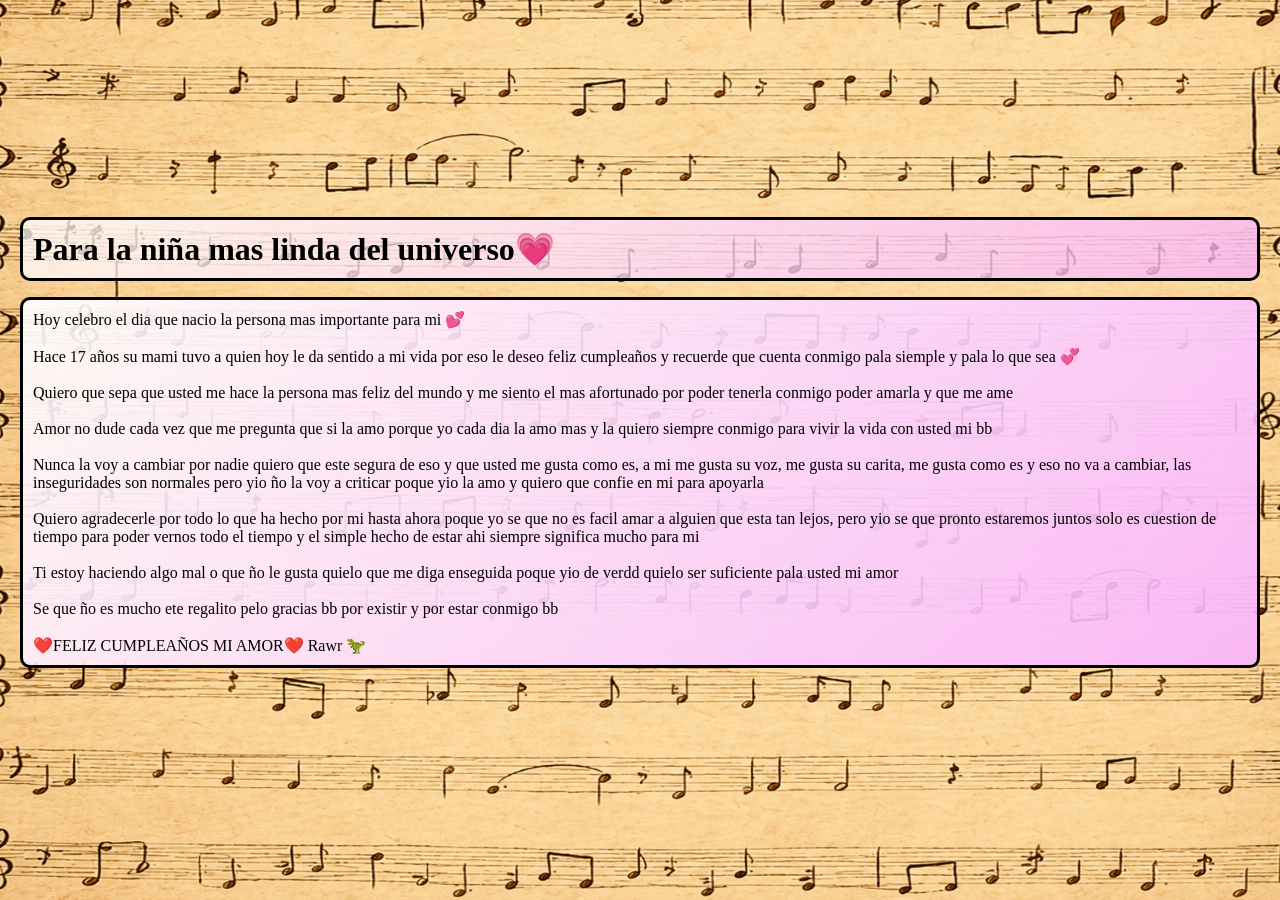
<file: hbd/index.html>
<!DOCTYPE html>
<html lang="en">
<head>
    <meta charset="UTF-8">
    <meta name="viewport" content="width=device-width, initial-scale=1.0">
    <title>Feliz cumple</title>
    <link rel="stylesheet" href="../storage/styles.css">
    <link rel="stylesheet" href="styles.css">
</head>
<body>
    <main>
        <h1>Para la niña mas linda del universo💗</h1>
        <p>
            Hoy celebro el dia que nacio la persona mas importante para mi 💕 <br><br>
            Hace 17 años su mami tuvo a quien hoy le da sentido a mi vida por eso le deseo feliz cumpleaños y recuerde que cuenta conmigo pala siemple y pala lo que sea 💞<br><br>
            Quiero que sepa que usted me hace la persona mas feliz del mundo y me siento el mas afortunado por poder tenerla conmigo poder amarla y que me ame <br><br>
            Amor no dude cada vez que me pregunta que si la amo porque yo cada dia la amo mas y la quiero siempre conmigo para vivir la vida con usted mi bb <br><br>
            Nunca la voy a cambiar por nadie quiero que este segura de eso y que usted me gusta como es, a mi me gusta su voz, me gusta su carita, me gusta como es y eso no va a cambiar, las inseguridades son normales pero yio ño la voy a criticar poque yio la amo y quiero que confie en mi para apoyarla <br><br>
            Quiero agradecerle por todo lo que ha hecho por mi hasta ahora poque yo se que no es facil amar a alguien que esta tan lejos, pero yio se que pronto estaremos juntos solo es cuestion de tiempo para poder vernos todo el tiempo y el simple hecho de estar ahi siempre significa mucho para mi <br><br>
            Ti estoy haciendo algo mal o que ño le gusta quielo que me diga enseguida poque yio de verdd quielo ser suficiente pala usted mi amor <br><br>
            Se que ño es mucho ete regalito pelo gracias bb por existir y por estar conmigo bb <br><br>
            ❤️FELIZ CUMPLEAÑOS MI AMOR❤️ Rawr 🦖
        </p>
    </main>
</body>
</html>
</file>
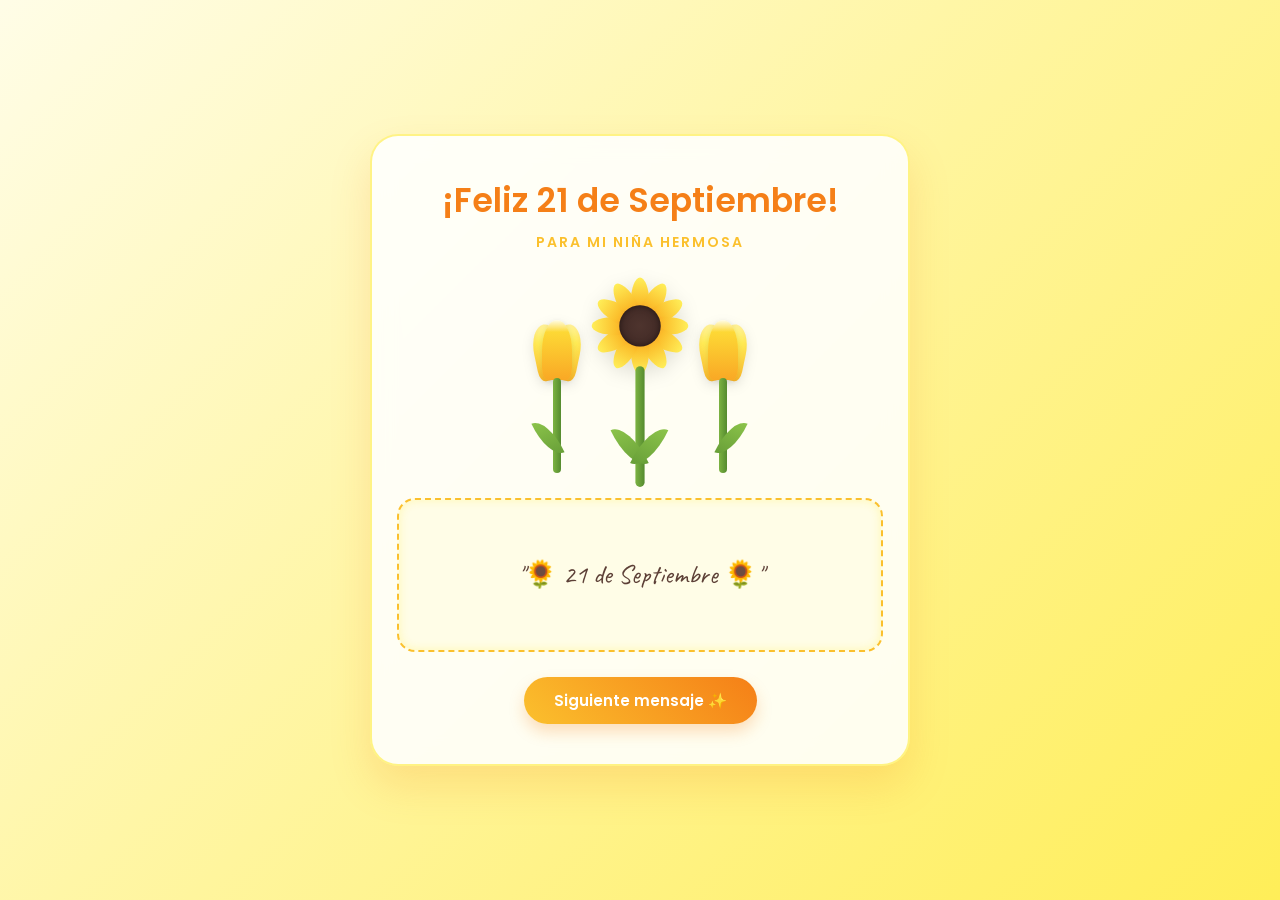
<file: enlaces/21sept/index.html>
<!DOCTYPE html>
<html lang="es">
<head>
    <meta charset="UTF-8">
    <meta name="viewport" content="width=device-width, initial-scale=1.0">
    <title>21 de Septiembre 🌻</title>
    <style>
        @import url('https://fonts.googleapis.com/css2?family=Caveat:wght@600&family=Poppins:wght@300;400;600&display=swap');

        * {
            margin: 0;
            padding: 0;
            box-sizing: border-box;
        }

        body {
            min-height: 100vh;
            background: linear-gradient(135deg, #fffde7 0%, #fff59d 50%, #ffee58 100%);
            font-family: 'Poppins', sans-serif;
            display: flex;
            justify-content: center;
            align-items: center;
            overflow-x: hidden;
            position: relative;
            padding: 20px;
        }

        /* Lluvia de pétalos amarillos en segundo plano */
        .petals-container {
            position: fixed;
            top: 0;
            left: 0;
            width: 100%;
            height: 100%;
            pointer-events: none;
            z-index: 1;
        }

        .falling-petal {
            position: absolute;
            top: -5%;
            width: 14px;
            height: 22px;
            background: linear-gradient(to bottom, #ffee58, #fbc02d);
            border-radius: 50% 50% 50% 0%;
            opacity: 0.7;
            animation: fall linear infinite;
        }

        @keyframes fall {
            0% {
                transform: translateY(0) rotate(0deg);
                opacity: 0.8;
            }
            100% {
                transform: translateY(105vh) rotate(360deg);
                opacity: 0;
            }
        }

        /* Tarjeta Principal */
        .card {
            background: rgba(255, 255, 255, 0.88);
            backdrop-filter: blur(12px);
            border-radius: 28px;
            padding: 40px 25px;
            max-width: 540px;
            width: 100%;
            box-shadow: 0 20px 40px rgba(245, 127, 23, 0.18);
            border: 2px solid rgba(255, 235, 59, 0.6);
            text-align: center;
            position: relative;
            z-index: 10;
            animation: fadeIn 1.2s ease-out;
        }

        @keyframes fadeIn {
            from { opacity: 0; transform: translateY(30px); }
            to { opacity: 1; transform: translateY(0); }
        }

        h1 {
            color: #f57f17;
            font-size: 2.1rem;
            margin-bottom: 6px;
            font-weight: 600;
        }

        .subtitle {
            color: #fbc02d;
            font-size: 0.88rem;
            margin-bottom: 25px;
            text-transform: uppercase;
            letter-spacing: 2px;
            font-weight: 600;
        }

        /* --- RAMILLETE COMBINADO: GIRASOL + TULIPANES --- */
        .flower-bouquet {
            display: flex;
            justify-content: center;
            align-items: flex-end;
            gap: 15px;
            height: 195px;
            margin-bottom: 25px;
            position: relative;
            cursor: pointer;
        }

        .flower {
            position: relative;
            display: flex;
            flex-direction: column;
            align-items: center;
            transition: transform 0.4s ease;
        }

        .flower:hover {
            transform: scale(1.1) translateY(-5px);
        }

        /* Tallo General */
        .stem {
            width: 8px;
            height: 95px;
            background: linear-gradient(to right, #7cb342, #558b2f);
            border-radius: 4px;
            position: relative;
        }

        /* Hojas */
        .leaf {
            position: absolute;
            width: 18px;
            height: 40px;
            background: linear-gradient(to top, #689f38, #8bc34a);
            border-radius: 0% 100% 0% 100%;
            bottom: 15px;
            left: -14px;
            transform: rotate(-25deg);
        }

        .leaf.right {
            left: 3px;
            border-radius: 100% 0% 100% 0%;
            transform: rotate(25deg);
        }

        /* --- 1. DISEÑO TULIPÁN AMARILLO --- */
        .tulip-head {
            position: relative;
            width: 46px;
            height: 60px;
            margin-bottom: -2px;
            filter: drop-shadow(0 4px 6px rgba(0,0,0,0.1));
        }

        .tulip-petal {
            position: absolute;
            bottom: 0;
            width: 30px;
            height: 56px;
            background: linear-gradient(to top, #fbc02d 0%, #ffee58 70%, #fff59d 100%);
            border-radius: 50% 50% 20% 20%;
            box-shadow: inset 0 -4px 8px rgba(245, 127, 23, 0.2);
        }

        .tulip-petal.left {
            left: 0;
            transform: rotate(-12deg);
            z-index: 1;
        }

        .tulip-petal.right {
            right: 0;
            transform: rotate(12deg);
            z-index: 1;
        }

        .tulip-petal.middle {
            left: 8px;
            width: 30px;
            height: 60px;
            background: linear-gradient(to top, #f9a825 0%, #fdd835 80%, #fffde7 100%);
            z-index: 2;
            box-shadow: 0 2px 6px rgba(0,0,0,0.1);
        }

        /* --- 2. DISEÑO GIRASOL CENTRAL --- */
        .sunflower-container {
            transform: scale(1.15);
            z-index: 3;
        }

        .sunflower-container:hover {
            transform: scale(1.25) translateY(-5px);
        }

        .sunflower-head {
            position: relative;
            width: 90px;
            height: 90px;
            margin-bottom: -10px;
            display: flex;
            justify-content: center;
            align-items: center;
            filter: drop-shadow(0 4px 8px rgba(0,0,0,0.12));
        }

        .sunflower-center {
            width: 36px;
            height: 36px;
            background: radial-gradient(circle, #4e342e 0%, #3e2723 100%);
            border-radius: 50%;
            z-index: 5;
            box-shadow: inset 0 0 6px rgba(0,0,0,0.5);
            border: 2px stroke #5d4037;
        }

        .sf-petal {
            position: absolute;
            width: 16px;
            height: 42px;
            background: linear-gradient(to top, #f57f17, #fbc02d, #ffee58);
            border-radius: 50% 50% 20% 20%;
            transform-origin: center bottom;
            bottom: 50%;
            left: calc(50% - 8px);
        }

        /* 12 Pétalos para el girasol */
        .sf-petal:nth-child(1)  { transform: rotate(0deg); }
        .sf-petal:nth-child(2)  { transform: rotate(30deg); }
        .sf-petal:nth-child(3)  { transform: rotate(60deg); }
        .sf-petal:nth-child(4)  { transform: rotate(90deg); }
        .sf-petal:nth-child(5)  { transform: rotate(120deg); }
        .sf-petal:nth-child(6)  { transform: rotate(150deg); }
        .sf-petal:nth-child(7)  { transform: rotate(180deg); }
        .sf-petal:nth-child(8)  { transform: rotate(210deg); }
        .sf-petal:nth-child(9)  { transform: rotate(240deg); }
        .sf-petal:nth-child(10) { transform: rotate(270deg); }
        .sf-petal:nth-child(11) { transform: rotate(300deg); }
        .sf-petal:nth-child(12) { transform: rotate(330deg); }

        /* Carta */
        .letter-box {
            background: #fffde7;
            border: 2px dashed #fbc02d;
            border-radius: 18px;
            padding: 25px 20px;
            margin-top: 10px;
            position: relative;
            transition: all 0.3s ease;
            box-shadow: inset 0 0 10px rgba(255, 235, 59, 0.3);
        }

        .letter-content {
            font-family: 'Caveat', cursive;
            font-size: 1.65rem;
            color: #5d4037;
            line-height: 1.4;
            min-height: 100px;
            display: flex;
            align-items: center;
            justify-content: center;
        }

        /* Botón Interactivo */
        .btn {
            background: linear-gradient(45deg, #fbc02d, #f57f17);
            color: white;
            border: none;
            padding: 12px 30px;
            font-size: 0.95rem;
            font-family: 'Poppins', sans-serif;
            font-weight: 600;
            border-radius: 50px;
            cursor: pointer;
            margin-top: 25px;
            box-shadow: 0 8px 15px rgba(245, 127, 23, 0.25);
            transition: all 0.3s ease;
            outline: none;
        }

        .btn:hover {
            transform: translateY(-3px);
            box-shadow: 0 12px 20px rgba(245, 127, 23, 0.35);
            background: linear-gradient(45deg, #fdd835, #f57f17);
        }

        .btn:active {
            transform: translateY(0);
        }
    </style>
</head>
<body>

    <div class="petals-container" id="petalsContainer"></div>

    <div class="card">
        <h1>¡Feliz 21 de Septiembre!</h1>
        <div class="subtitle">Para mi niña hermosa</div>

        <!-- Ramillete Mixto: Tulipán + Girasol + Tulipán -->
        <div class="flower-bouquet" onclick="createBurst(event)">
            
            <!-- Tulipán Izquierdo -->
            <div class="flower">
                <div class="tulip-head">
                    <div class="tulip-petal left"></div>
                    <div class="tulip-petal right"></div>
                    <div class="tulip-petal middle"></div>
                </div>
                <div class="stem">
                    <div class="leaf"></div>
                </div>
            </div>

            <!-- Girasol Central -->
            <div class="flower sunflower-container">
                <div class="sunflower-head">
                    <div class="sf-petal"></div>
                    <div class="sf-petal"></div>
                    <div class="sf-petal"></div>
                    <div class="sf-petal"></div>
                    <div class="sf-petal"></div>
                    <div class="sf-petal"></div>
                    <div class="sf-petal"></div>
                    <div class="sf-petal"></div>
                    <div class="sf-petal"></div>
                    <div class="sf-petal"></div>
                    <div class="sf-petal"></div>
                    <div class="sf-petal"></div>
                    <div class="sunflower-center"></div>
                </div>
                <div class="stem" style="height: 105px;">
                    <div class="leaf"></div>
                    <div class="leaf right"></div>
                </div>
            </div>

            <!-- Tulipán Derecho -->
            <div class="flower">
                <div class="tulip-head">
                    <div class="tulip-petal left"></div>
                    <div class="tulip-petal right"></div>
                    <div class="tulip-petal middle"></div>
                </div>
                <div class="stem">
                    <div class="leaf right"></div>
                </div>
            </div>

        </div>

        <div class="letter-box">
            <div class="letter-content" id="letterText">
                "🌻 21 de Septiembre 🌻"
            </div>
        </div>

        <button class="btn" onclick="changeMessage()">Siguiente mensaje ✨</button>
    </div>

    <script>
        // Lluvia constante de pétalos amarillos
        const petalsContainer = document.getElementById('petalsContainer');

        function createFallingPetal() {
            const petal = document.createElement('div');
            petal.classList.add('falling-petal');
            petal.style.left = Math.random() * 100 + 'vw';
            petal.style.animationDuration = Math.random() * 3 + 4 + 's';
            petal.style.width = Math.random() * 8 + 10 + 'px';
            petal.style.height = Math.random() * 12 + 16 + 'px';
            
            petalsContainer.appendChild(petal);

            setTimeout(() => {
                petal.remove();
            }, 7000);
        }

        setInterval(createFallingPetal, 250);

        // Mensajes interactivos
        const messages = [
            "\"🌻 21 de Septiembre 🌻\"",
            "\"Le regalo estas flores amarillas para que recuerde lo especial que es para mi. Que pase un bonito dia y que no olvide lo mucho que la quiero y lo feliz que hace mi vida\"",
            "\"No se le olvide nunca que la amo mucho y que nunca la voy a dejar podemos pelear millones de veces pero usted siempre sera lo mas importante del mundo para mi\"",
            "\"Y si somos usted y yo contra el mundo no me voy a alejar de su lado asi tengamos que vivir en otro planeta\"",
            "\"Como el girasol que busca al sol mi corazon la busca a vos\nFeliz 21 de Septiembre 🌻\""
        ];

        let messageIndex = 0;

        function changeMessage() {
            const letterText = document.getElementById('letterText');
            letterText.style.opacity = 0;
            letterText.style.transform = 'translateY(10px)';
            letterText.style.transition = 'all 0.4s ease';

            setTimeout(() => {
                messageIndex = (messageIndex + 1) % messages.length;
                letterText.innerText = messages[messageIndex];
                letterText.style.opacity = 1;
                letterText.style.transform = 'translateY(0)';
            }, 400);
        }

        // Efecto de chispa/estrellas al tocar las flores
        function createBurst(e) {
            const rect = e.currentTarget.getBoundingClientRect();
            const x = rect.left + rect.width / 2;
            const y = rect.top + rect.height / 2;

            for (let i = 0; i < 14; i++) {
                const spark = document.createElement('div');
                spark.innerText = '✨';
                spark.style.position = 'fixed';
                spark.style.left = x + 'px';
                spark.style.top = y + 'px';
                spark.style.pointerEvents = 'none';
                spark.style.zIndex = 100;
                spark.style.transition = 'all 0.8s ease-out';
                
                document.body.appendChild(spark);

                const angle = (i * 25.7) * Math.PI / 180;
                const velocity = Math.random() * 90 + 50;
                const destX = x + Math.cos(angle) * velocity;
                const destY = y + Math.sin(angle) * velocity;

                requestAnimationFrame(() => {
                    spark.style.transform = `translate(${destX - x}px, ${destY - y}px) scale(0)`;
                    spark.style.opacity = 0;
                });

                setTimeout(() => spark.remove(), 800);
            }
        }
    </script>
</body>
</html>
</file>
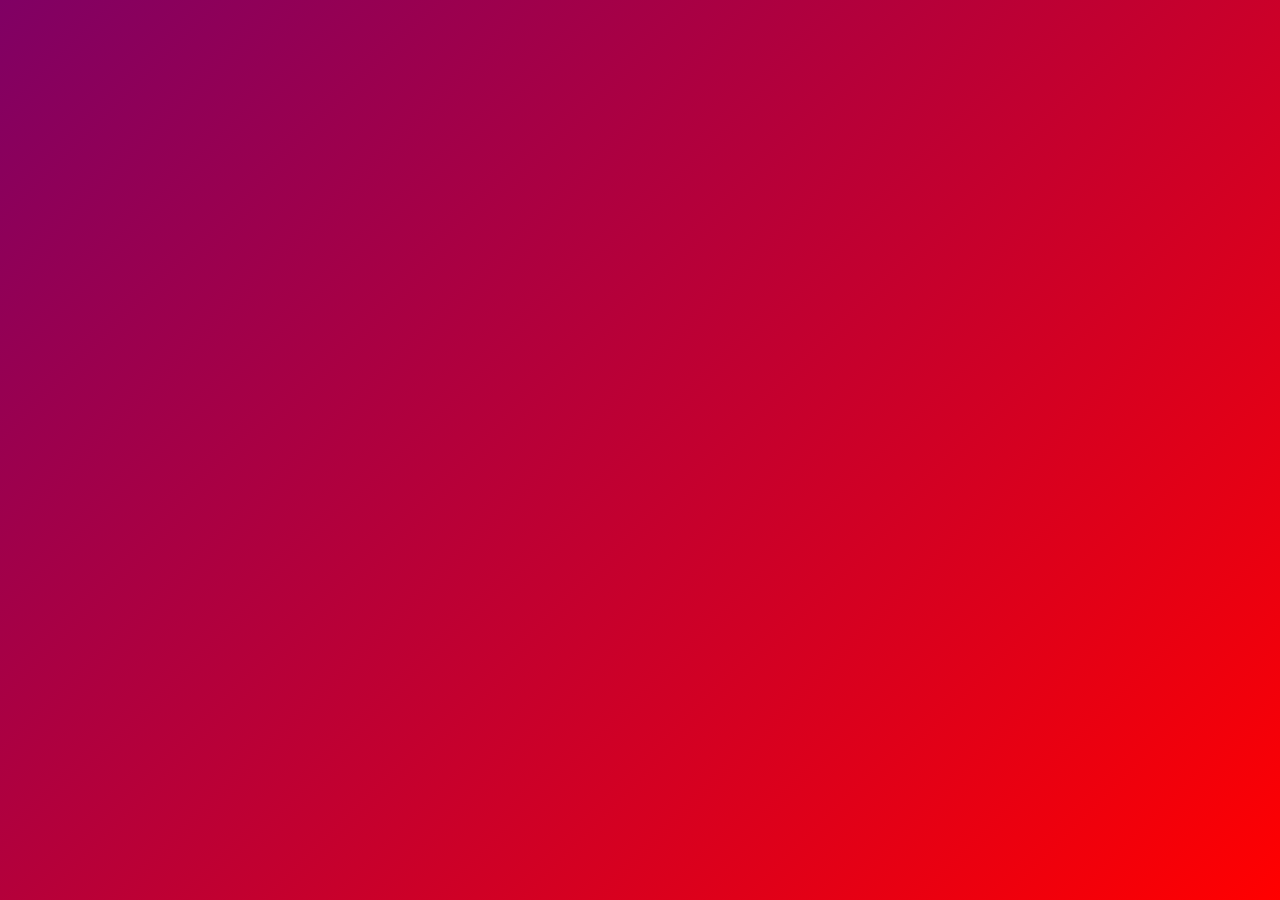
<file: enlaces/sanvalentin/index.html>
<!DOCTYPE html>
<html lang="en">
<head>
    <meta charset="UTF-8">
    <meta name="viewport" content="width=device-width, initial-scale=1.0">
    <title>Documento 💗</title>
    <link rel="stylesheet" href="styles.css">
    <link rel="icon" href="resources/icon.jpg">
</head>
<body>
    <div class="fondos">
        <div id="deco1"></div>
        <div id="deco2"></div>
        <div id="deco3"></div>
        <div id="deco4"></div>
    </div>
    <div id="imagen1">
        <div class="ctc">De: Sergio :><br>Para: Carol 💗</div>
    </div>

    <div id="grancora">❤️</div>
    <div id="page4">
        <div class="decosuperior">
            <div class="pg4-1"></div>
            <div class="pg4-c"></div>
            <div class="pg4-1"></div>
        </div>
        <div id="corazonrosa"></div>
        <div id="txtpage4">💖Sabia que diria que si💖<br>Usted es la niña que siempre quise en mi vida gracias por existir<br>La amo 😍</div>
        <div id="corac-s"></div>
        <div class="decoinferior">
            <div class="pg4-1"></div>
            <div class="pg4-c"></div>
            <div class="pg4-1"></div>
        </div>
        <button class="back" onclick="btn1press()">Volver ⍇</button>
    </div>
    <div id="page3">
        <div class="headder">
            <div class="sb">PARA MI VIDA</div>
            <div class="sb">TI AMO MUCHO</div>
            <div class="sb">FEBRERO 2026</div>
        </div>
        <div class="line">-</div>
        <div class="title">EDICION ESPECIAL</div>
        <div class="line">-</div>
        <div class="headder">
            <div class="sb">14 DE FEBRERO</div>
            <div class="sb">MI BB PECHOCHA</div>
            <div class="sb">MI NIÑA BONITA</div>
        </div>
        <div class="line">-</div>
        <div class="textpage2">Entonces mi amor ahora le quiero preguntar mi niña hermosa:</div>
        <div class="title">Quiere ser mi</div>
        <div class="imgtitle"></div>
        <div class="line">-</div>
        <div class="selector">
            <button class="options" onclick="options()">Claro que si!</button>
            <button class="options" onclick="options()">Obvioo</button>
        </div>
        <button class="btn1" onclick="btn1press()">Anterior ⍇</button>
    </div>
    <div id="page2">
        <div class="headder">
            <div class="sb">PARA MI VIDA</div>
            <div class="sb">TI AMO MUCHO</div>
            <div class="sb">FEBRERO 2026</div>
        </div>
        <div class="line">-</div>
        <div class="title">EDICION ESPECIAL</div>
        <div class="line">-</div>
        <div class="headder">
            <div class="sb">14 DE FEBRERO</div>
            <div class="sb">MI BB PECHOCHA</div>
            <div class="sb">MI NIÑA BONITA</div>
        </div>
        <div class="line">-</div>
        <div class="textpage2">Para todo lo que quiero con usted harán faltan vidas y si volvemos a vivir, nos volveremos a encontrar para hacer todo lo que no haremos en esta mi amor porque yo si quiero llegar a viejitos con usted y mientras tanto que nada nos pueda separar<br>Nuestros momentos más esperados 💖:</div>
        <div class="invits">Viaje: nuestro primer encuentro presencial 🛩️💝</div>
        <div class="invits">Hogar: Solo nosotros sin que nadie mas nos molesto o nos intente separar 🏠💓</div>
        <div class="invits">Familia: formar una familia con amor con mascotas y niños 😅❤️‍🔥</div>
        <div class="invits">Todo lo que la vida nos tenga preparado estoy dispuesto vivirlo minetras este junto a usted 💗🥺</div>
        <div class="invits" id="corazon">Ti amo (click) ❤️</div>
        <button class="btn1" onclick="btn1press()">Anterior ⍇</button>
        <button class="btn2" onclick="btn2press()">Siguiente ➪</button>
    </div>

    <div id="page1">
        <div class="headder">
            <div class="sb">PARA MI AMOR</div>
            <div class="sb">TI AMO MUCHO</div>
            <div class="sb">FEBRERO 2026</div>
        </div>
        <div class="line">-</div>
        <div class="title">FELIZ SAN VALENTIN</div>
        <div class="line">-</div>
        <div class="headder">
            <div class="sb">14 DE FEBRERO</div>
            <div class="sb">ME ENCANTA</div>
            <div class="sb">JUNTOS POR SIEMPRE</div>
        </div>
        <div class="line">-</div>
        <div class="imgtitle"></div>
        <div class="center">EXCLUSIVO:<br>para la persona más importante de mi vida<br>💖𝒞𝒶𝓇𝑜𝓁𝒾𝓃𝒶💖</div>
        <div id="container">
            <div id="text1"><strong>> PARA MI NIÑA</strong><br>Feliz dia de san valentin mi niña linda recuerde siempre que aca tiene un niño loco por usted que haría lo que sea para hacerla feliz y sueña con una vida junto a usted<br>Gracias por estar conmigo mi vida la amo ❤️</div>
            <div class="divline"></div>
            <div id="imgs">
                <div class="border">
                    <div class="tulipanes">
                    </div>
                </div>
                <div class="border">
                    <div class="girasoles"></div>
                </div>
            </div>
        <button class="btn1" onclick="btn1press()">Anterior ⍇</button>
        <button class="btn2" onclick="btn2press()">Siguiente ➪</button>
    </div>


    <script src="script.js"></script>
</body>
</html>
</file>
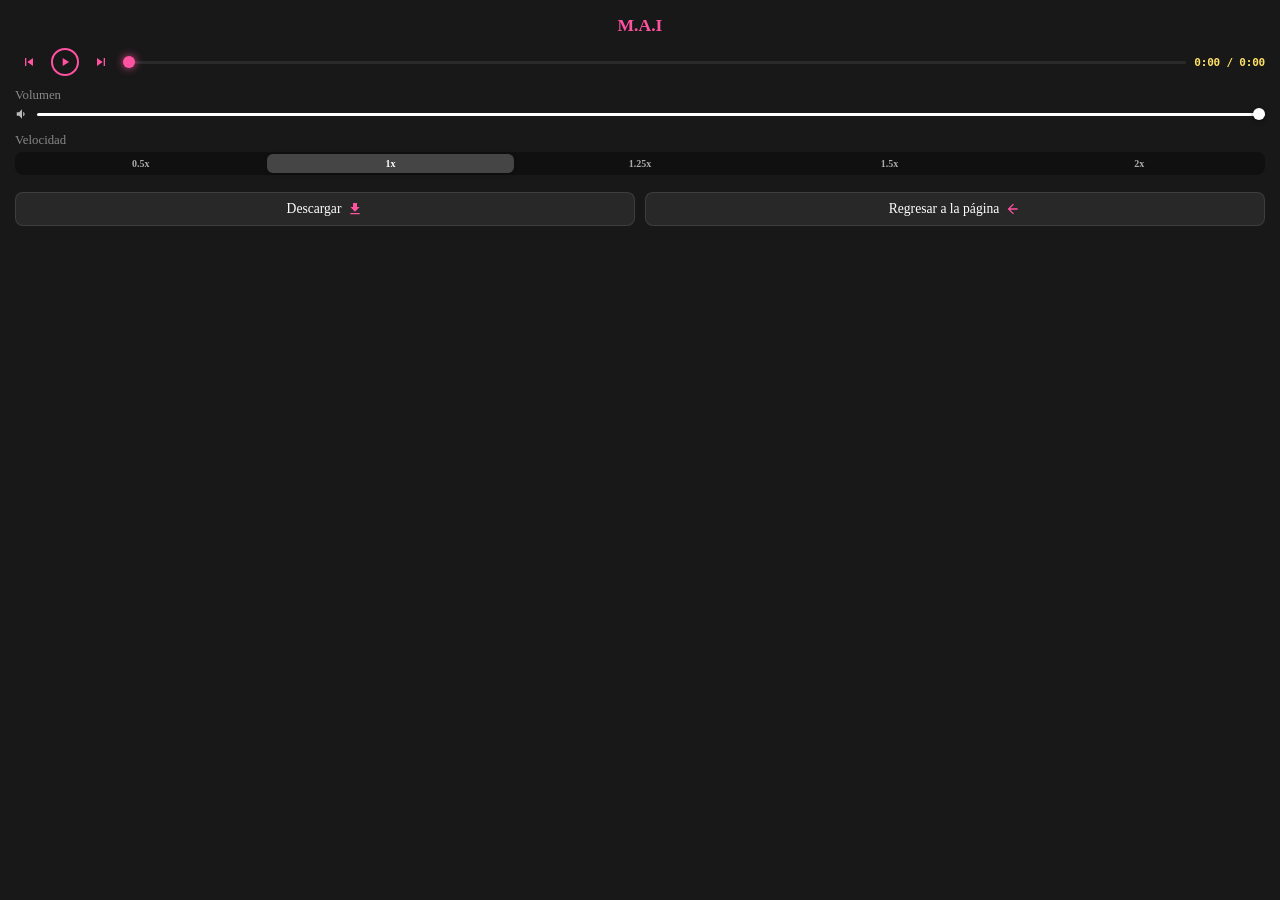
<file: popup.html>
<!DOCTYPE html>
<html lang="es">
<head>
    <meta charset="UTF-8">
    <meta name="viewport" content="width=device-width, initial-scale=1.0">
    <title>Reproductor Mini</title>
    <link rel="stylesheet" href="storage/styles.css">
    <style>
        body {
            margin: 0;
            padding: 15px;
            background: #181818;
            color: #fff;
            font-family: inherit;
            display: flex;
            flex-direction: column;
            gap: 12px;
            height: 100vh;
            box-sizing: border-box;
            overflow: hidden;
        }
        .popup-title {
            font-size: 1.1rem;
            font-weight: bold;
            color: #ff52a0;
            text-align: center;
            white-space: nowrap;
            overflow: hidden;
            text-overflow: ellipsis;
        }
        .popup-controls-row {
            display: flex;
            align-items: center;
            gap: 8px;
        }
        .popup-control-btn {
            background: transparent;
            border: none;
            color: #ff52a0;
            width: 28px;
            height: 28px;
            border-radius: 50%;
            display: flex;
            align-items: center;
            justify-content: center;
            cursor: pointer;
            transition: transform 0.15s, background-color 0.15s;
            outline: none;
            padding: 0;
            flex-shrink: 0;
        }
        .popup-control-btn:hover {
            transform: scale(1.15);
            background-color: rgba(255, 82, 160, 0.15);
        }
        .popup-control-btn:active {
            transform: scale(0.9);
        }
        .popup-control-btn svg {
            width: 16px;
            height: 16px;
            fill: currentColor;
            display: block;
        }
        .popup-section-title {
            font-size: 0.8rem;
            color: #888;
            margin-bottom: 4px;
        }
        .popup-btn-row {
            display: flex;
            justify-content: space-between;
            gap: 10px;
            margin-top: 5px;
        }
        .popup-action-btn {
            flex: 1;
            display: flex;
            align-items: center;
            justify-content: center;
            gap: 6px;
            padding: 8px 12px;
            background: #282828;
            border: 1px solid rgba(255,255,255,0.1);
            border-radius: 8px;
            color: #fff;
            text-decoration: none;
            cursor: pointer;
            font-size: 0.85rem;
            transition: background 0.2s;
        }
        .popup-action-btn:hover {
            background: #383838;
        }
        .popup-action-btn svg {
            width: 16px;
            height: 16px;
            fill: #ff52a0;
        }
    </style>
</head>
<body>
    <div id="popup-song-title" class="popup-title">Reproduciendo...</div>

    <!-- Barra de progreso y tiempo con controles anterior/siguiente -->
    <div class="popup-controls-row">
        <button id="caudio-prevBtn" class="popup-control-btn" aria-label="Canción anterior" title="Anterior">
            <svg viewBox="0 0 24 24"><path d="M6 6h2v12H6zm3.5 6l8.5 6V6z"></path></svg>
        </button>
        <button id="caudio-playBtn" class="caudio-play-btn" aria-label="Reproducir/Pausar" title="Reproducir/Pausar">
            <svg id="caudio-icon-play" class="caudio-play-btn-svg" viewBox="0 0 24 24"><path d="M8 5v14l11-7z"></path></svg>
            <svg id="caudio-icon-pause" class="caudio-play-btn-svg" viewBox="0 0 24 24" style="display: none;"><path d="M6 19h4V5H6v14zm8-14v14h4V5h-4z"></path></svg>
        </button>
        <button id="caudio-nextBtn" class="popup-control-btn" aria-label="Canción siguiente" title="Siguiente">
            <svg viewBox="0 0 24 24"><path d="M6 18l8.5-6L6 6v12zM16 6v12h2V6h-2z"></path></svg>
        </button>
        <div class="caudio-progress-container" style="flex:1;">
            <input type="range" id="caudio-progressBar" class="caudio-progress-bar" value="0" min="0" max="100">
        </div>
        <span id="caudio-timeDisplay" class="caudio-time-display">0:00 / 0:00</span>
    </div>

    <!-- Volumen -->
    <div>
        <div class="popup-section-title">Volumen</div>
        <div class="caudio-volume-control" style="width:100%;">
            <svg class="caudio-volume-svg" viewBox="0 0 24 24"><path d="M3 9v6h4l5 5V4L7 9H3zm13.5 3c0-1.77-1.02-3.29-2.5-4.03v8.05c1.48-.73 2.5-2.25 2.5-4.02z"></path></svg>
            <input type="range" id="caudio-volumeSlider" class="caudio-volume-bar" min="0" max="1" step="0.05" value="1" style="flex:1;">
        </div>
    </div>

    <!-- Velocidad -->
    <div>
        <div class="popup-section-title">Velocidad</div>
        <div class="caudio-speed-options" style="justify-content:space-between;">
            <button class="caudio-speed-btn" data-speed="0.5">0.5x</button>
            <button class="caudio-speed-btn caudio-speed-active" data-speed="1">1x</button>
            <button class="caudio-speed-btn" data-speed="1.25">1.25x</button>
            <button class="caudio-speed-btn" data-speed="1.5">1.5x</button>
            <button class="caudio-speed-btn" data-speed="2">2x</button>
        </div>
    </div>

    <!-- Botones de Acción -->
    <div class="popup-btn-row">
        <a id="caudio-downloadLink" class="popup-action-btn" href="#" download>
            <span>Descargar</span>
            <svg viewBox="0 0 24 24"><path d="M19 9h-4V3H9v6H5l7 7 7-7zM5 18v2h14v-2H5z"></path></svg>
        </a>
        <button id="caudio-returnBtn" class="popup-action-btn">
            <span>Regresar a la página</span>
            <svg viewBox="0 0 24 24"><path d="M19 11H7.83l5.59-5.59L12 4l-8 8 8 8 1.41-1.41L7.83 13H19v-2z"></path></svg>
        </button>
    </div>

    <script>
        const songsnames = [
            'M.A.I', 'Dandelions', 'Mi corazon es tuyo', 'Hadal Ahbek', 'I wanna be yours', 'A vos'
        ];
        const songsmp3 = songsnames.map(song => 'audios/' + song + '.mp3');

        let songPath = localStorage.getItem('popup_song_path');
        let currentSongIndex = parseInt(localStorage.getItem('popup_song_index') ?? -1);
        if (currentSongIndex === -1 && songPath) {
            currentSongIndex = songsmp3.indexOf(songPath);
        }
        if (currentSongIndex === -1) currentSongIndex = 0;

        let songTime = parseFloat(localStorage.getItem('popup_song_time') || 0);
        let songSpeed = parseFloat(localStorage.getItem('popup_song_speed') || 1);
        let songVolume = parseFloat(localStorage.getItem('popup_song_volume') || 1);

        const titleEl = document.getElementById('popup-song-title');
        const playBtn = document.getElementById('caudio-playBtn');
        const prevBtn = document.getElementById('caudio-prevBtn');
        const nextBtn = document.getElementById('caudio-nextBtn');
        const iconPlay = document.getElementById('caudio-icon-play');
        const iconPause = document.getElementById('caudio-icon-pause');
        const progressBar = document.getElementById('caudio-progressBar');
        const timeDisplay = document.getElementById('caudio-timeDisplay');
        const volumeSlider = document.getElementById('caudio-volumeSlider');
        const speedButtons = document.querySelectorAll('.caudio-speed-btn');
        const downloadLink = document.getElementById('caudio-downloadLink');
        const returnBtn = document.getElementById('caudio-returnBtn');

        let audio = new Audio(songsmp3[currentSongIndex]);
        audio.currentTime = songTime;
        audio.playbackRate = songSpeed;
        audio.volume = songVolume;
        audio.loop = false;

        function updateUI(isPlaying) {
            iconPlay.style.display = isPlaying ? 'none' : 'block';
            iconPause.style.display = isPlaying ? 'block' : 'none';
        }

        function formatTime(seconds) {
            if (isNaN(seconds) || seconds < 0) return "0:00";
            const mins = Math.floor(seconds / 60);
            const secs = Math.floor(seconds % 60);
            return `${mins}:${secs < 10 ? '0' : ''}${secs}`;
        }

        function setupMediaSession() {
            if (!('mediaSession' in navigator)) return;

            const actionHandlers = [
                ['play', () => { if (audio.paused) audio.play(); }],
                ['pause', () => { if (!audio.paused) audio.pause(); }],
                ['previoustrack', () => { playPrevSong(); }],
                ['nexttrack', () => { playNextSong(); }],
                ['seekto', (details) => {
                    if (details.seekTime !== undefined && audio.duration) {
                        audio.currentTime = details.seekTime;
                        updateMediaSessionPosition();
                    }
                }],
                ['seekbackward', (details) => {
                    audio.currentTime = Math.max(0, audio.currentTime - (details.seekOffset || 10));
                    updateMediaSessionPosition();
                }],
                ['seekforward', (details) => {
                    audio.currentTime = Math.min(audio.duration || 0, audio.currentTime + (details.seekOffset || 10));
                    updateMediaSessionPosition();
                }]
            ];

            actionHandlers.forEach(([action, handler]) => {
                try { navigator.mediaSession.setActionHandler(action, handler); } catch (e) {}
            });
        }

        function updateMediaSessionMetadata() {
            if (!('mediaSession' in navigator)) return;
            try {
                const iconUrl = new URL('content/icon.png', window.location.href).href;
                navigator.mediaSession.metadata = new MediaMetadata({
                    title: songsnames[currentSongIndex],
                    artist: 'Para Mi Niña Hermosa 💞',
                    album: 'Nuestras Canciones',
                    artwork: [
                        { src: iconUrl, sizes: '96x96', type: 'image/png' },
                        { src: iconUrl, sizes: '128x128', type: 'image/png' },
                        { src: iconUrl, sizes: '192x192', type: 'image/png' },
                        { src: iconUrl, sizes: '256x256', type: 'image/png' },
                        { src: iconUrl, sizes: '512x512', type: 'image/png' }
                    ]
                });
            } catch (e) {}
        }

        function updateMediaSessionPosition() {
            if (!('mediaSession' in navigator) || !('setPositionState' in navigator.mediaSession) || !audio) return;
            if (!isNaN(audio.duration) && audio.duration > 0) {
                try {
                    navigator.mediaSession.setPositionState({
                        duration: audio.duration,
                        playbackRate: audio.playbackRate || 1,
                        position: Math.min(Math.max(0, audio.currentTime), audio.duration)
                    });
                } catch (e) {}
            }
        }

        function loadSong(index, autoPlay = true) {
            currentSongIndex = (index + songsnames.length) % songsnames.length;
            const currentSpeed = audio.playbackRate;
            const currentVol = audio.volume;

            audio.pause();
            audio = new Audio(songsmp3[currentSongIndex]);
            audio.currentTime = 0;
            audio.playbackRate = currentSpeed;
            audio.volume = currentVol;
            audio.loop = false;

            titleEl.textContent = songsnames[currentSongIndex];
            downloadLink.href = songsmp3[currentSongIndex];
            downloadLink.download = `${songsnames[currentSongIndex]}.mp3`;

            bindAudioEvents();
            updateMediaSessionMetadata();

            if (autoPlay) {
                audio.play().catch(e => console.warn(e));
            }
        }

        function playNextSong() {
            loadSong(currentSongIndex + 1, true);
        }

        function playPrevSong() {
            if (audio.currentTime > 3) {
                audio.currentTime = 0;
                if (audio.paused) audio.play();
            } else {
                loadSong(currentSongIndex - 1, true);
            }
        }

        function bindAudioEvents() {
            audio.addEventListener('play', () => {
                updateUI(true);
                if ('mediaSession' in navigator) navigator.mediaSession.playbackState = 'playing';
            });
            audio.addEventListener('pause', () => {
                updateUI(false);
                if ('mediaSession' in navigator) navigator.mediaSession.playbackState = 'paused';
            });
            audio.addEventListener('timeupdate', () => {
                if (audio.duration) {
                    const percentage = (audio.currentTime / audio.duration) * 100;
                    progressBar.value = percentage;
                    progressBar.style.background = `linear-gradient(to right, #ff52a0 ${percentage}%, #2a2a2a ${percentage}%)`;
                    timeDisplay.textContent = `${formatTime(audio.currentTime)} / ${formatTime(audio.duration)}`;
                }
                updateMediaSessionPosition();
            });
            audio.addEventListener('ended', () => {
                playNextSong();
            });
        }

        titleEl.textContent = songsnames[currentSongIndex];
        downloadLink.href = songsmp3[currentSongIndex];
        downloadLink.download = `${songsnames[currentSongIndex]}.mp3`;
        volumeSlider.value = songVolume;

        bindAudioEvents();
        setupMediaSession();
        updateMediaSessionMetadata();

        playBtn.addEventListener('click', () => {
            if (audio.paused) {
                audio.play();
            } else {
                audio.pause();
            }
        });

        prevBtn.addEventListener('click', () => {
            playPrevSong();
        });

        nextBtn.addEventListener('click', () => {
            playNextSong();
        });

        progressBar.addEventListener('input', () => {
            if (audio.duration) {
                audio.currentTime = (progressBar.value / 100) * audio.duration;
                updateMediaSessionPosition();
            }
        });

        volumeSlider.addEventListener('input', () => {
            audio.volume = volumeSlider.value;
        });

        speedButtons.forEach(btn => {
            if (parseFloat(btn.dataset.speed) === songSpeed) {
                speedButtons.forEach(b => b.classList.remove('caudio-speed-active'));
                btn.classList.add('caudio-speed-active');
            }
            btn.addEventListener('click', () => {
                speedButtons.forEach(b => b.classList.remove('caudio-speed-active'));
                btn.classList.add('caudio-speed-active');
                audio.playbackRate = parseFloat(btn.dataset.speed);
                updateMediaSessionPosition();
            });
        });

        function saveReturnData() {
            localStorage.setItem('popup_return_path', songsmp3[currentSongIndex]);
            localStorage.setItem('popup_return_time', audio.currentTime);
            localStorage.setItem('popup_return_speed', audio.playbackRate);
            localStorage.setItem('popup_return_volume', audio.volume);
        }

        returnBtn.addEventListener('click', () => {
            saveReturnData();
            window.close();
        });

        window.addEventListener('beforeunload', () => {
            saveReturnData();
        });

        audio.play().catch(e => console.warn(e));
    </script>
</body>
</html>
</file>
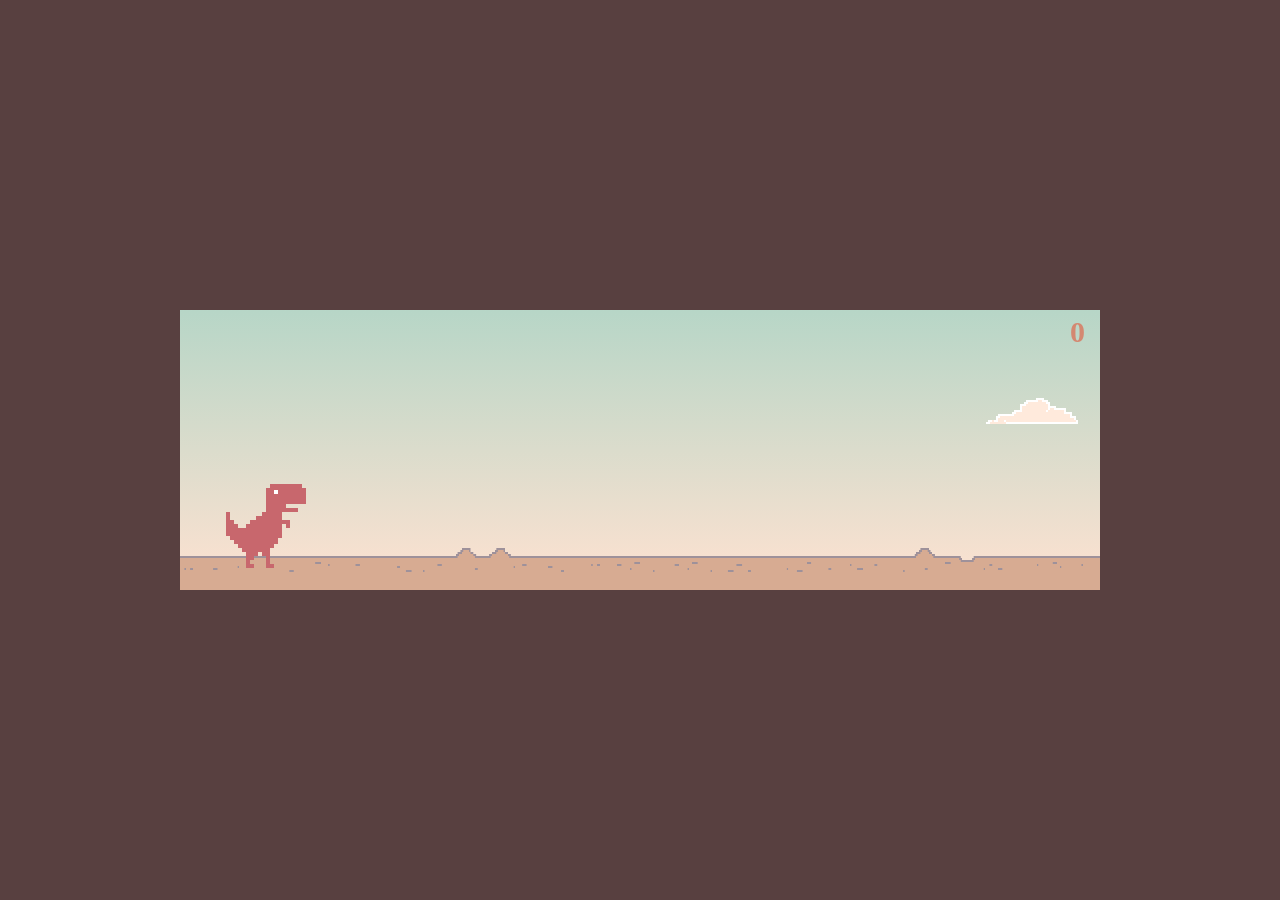
<file: hbd/temp.html>
<!DOCTYPE html>
<html lang="en">
<head>
    <meta charset="UTF-8">
    <meta http-equiv="X-UA-Compatible" content="IE=edge">
    <meta name="viewport" content="width=device-width, initial-scale=1.0">
    <title>Dinosaurio Chrome V2</title>
    <style>

* {
    padding: 0;
    margin: 0;
}

body{
    height: 100vh;
    background: #584040;
    display: flex;
    align-items: center;
}

.contenedor {
    width: 920px;
    height: 280px;
    margin: 0 auto;
    
    position: relative;

    background: linear-gradient(#b7d6c7, transparent) #ffe2d1;/*linear-gradient(#90ebff, white);*/
    transition: background-color 1s linear;
    overflow: hidden;
}

.mediodia {
    background-color: #ffdcf3;
}

.tarde {
    background-color: #ffadad;
}

.noche {
    background-color: #aca8c7;
}

.dino {
    width: 84px;
    height: 84px;

    position: absolute;
    bottom: 22px;
    left: 42px;
    z-index: 2;

    background: url(img/dino.png) repeat-x 0px 0px;
    background-size: 336px 84px;
    background-position-x: 0px;

}

.dino-corriendo {
    animation: animarDino 0.25s steps(2) infinite;
}
.dino-estrellado {
    background-position-x: -252px;
}

.suelo {
    width: 200%;
    height: 42px;

    position: absolute;
    bottom: 0;
    left: 0;

    background: url(img/suelo.png) repeat-x 0px 0px;
    background-size: 50% 42px;

}

.cactus{
    width: 46px;
    height: 96px;

    position: absolute;
    bottom: 16px;
    left: 600px;
    z-index: 1;

    background: url(img/cactus1.png) no-repeat;
}
.cactus2{
    width: 98px;
    height: 66px;

    background: url(img/cactus2.png) no-repeat;
}

.nube{
    width: 92px;
    height: 26px;

    position: absolute;
    z-index: 0;

    background: url(img/nube.png) no-repeat;
    background-size: 92px 26px;
}

.score{
    width: 100px;
    height: 30px;

    position: absolute;
    top: 5px;
    right: 15px;
    z-index: 10;

    color: #d48871;
    font-family: Verdana;
    font-size: 30px;
    font-weight: bold;
    text-align: right;
}

.game-over{
    display: none;

    position: absolute;
    width: 100%;


    text-align: center;
    color: #7e928b;
    font-size: 30px;
    font-family: Verdana;
    font-weight: 700;
}

@keyframes animarDino{
    from{
        background-position-x: -84px;
    }
    to{
        background-position-x: -252px;
    }
}


    </style>
</head>
<body>

    <div class="contenedor">

        <div class="suelo"></div>
        
        <div class="dino dino-corriendo"></div>

        <div class="score">0</div>

    </div>

    <div class="game-over">GAME OVER</div>
    

<script>

//****** GAME LOOP ********//

var time = new Date();
var deltaTime = 0;

if(document.readyState === "complete" || document.readyState === "interactive"){
    setTimeout(Init, 1);
}else{
    document.addEventListener("DOMContentLoaded", Init); 
}

function Init() {
    time = new Date();
    Start();
    Loop();
}

function Loop() {
    deltaTime = (new Date() - time) / 1000;
    time = new Date();
    Update();
    requestAnimationFrame(Loop);
}

//****** GAME LOGIC ********//

var sueloY = 22;
var velY = 0;
var impulso = 900;
var gravedad = 2500;

var dinoPosX = 42;
var dinoPosY = sueloY; 

var sueloX = 0;
var velEscenario = 1280/3;
var gameVel = 1;
var score = 0;

var parado = false;
var saltando = false;

var tiempoHastaObstaculo = 2;
var tiempoObstaculoMin = 0.7;
var tiempoObstaculoMax = 1.8;
var obstaculoPosY = 16;
var obstaculos = [];

var tiempoHastaNube = 0.5;
var tiempoNubeMin = 0.7;
var tiempoNubeMax = 2.7;
var maxNubeY = 270;
var minNubeY = 100;
var nubes = [];
var velNube = 0.5;

var contenedor;
var dino;
var textoScore;
var suelo;
var gameOver;

function Start() {
    gameOver = document.querySelector(".game-over");
    suelo = document.querySelector(".suelo");
    contenedor = document.querySelector(".contenedor");
    textoScore = document.querySelector(".score");
    dino = document.querySelector(".dino");
    document.addEventListener("keydown", HandleKeyDown);
}

function Update() {
    if(parado) return;
    
    MoverDinosaurio();
    MoverSuelo();
    DecidirCrearObstaculos();
    DecidirCrearNubes();
    MoverObstaculos();
    MoverNubes();
    DetectarColision();

    velY -= gravedad * deltaTime;
}

function HandleKeyDown(ev){
    if(ev.keyCode == 32){
        Saltar();
    }
}

function Saltar(){
    if(dinoPosY === sueloY){
        saltando = true;
        velY = impulso;
        dino.classList.remove("dino-corriendo");
    }
}

function MoverDinosaurio() {
    dinoPosY += velY * deltaTime;
    if(dinoPosY < sueloY){
        
        TocarSuelo();
    }
    dino.style.bottom = dinoPosY+"px";
}

function TocarSuelo() {
    dinoPosY = sueloY;
    velY = 0;
    if(saltando){
        dino.classList.add("dino-corriendo");
    }
    saltando = false;
}

function MoverSuelo() {
    sueloX += CalcularDesplazamiento();
    suelo.style.left = -(sueloX % contenedor.clientWidth) + "px";
}

function CalcularDesplazamiento() {
    return velEscenario * deltaTime * gameVel;
}

function Estrellarse() {
    dino.classList.remove("dino-corriendo");
    dino.classList.add("dino-estrellado");
    parado = true;
}

function DecidirCrearObstaculos() {
    tiempoHastaObstaculo -= deltaTime;
    if(tiempoHastaObstaculo <= 0) {
        CrearObstaculo();
    }
}

function DecidirCrearNubes() {
    tiempoHastaNube -= deltaTime;
    if(tiempoHastaNube <= 0) {
        CrearNube();
    }
}

function CrearObstaculo() {
    var obstaculo = document.createElement("div");
    contenedor.appendChild(obstaculo);
    obstaculo.classList.add("cactus");
    if(Math.random() > 0.5) obstaculo.classList.add("cactus2");
    obstaculo.posX = contenedor.clientWidth;
    obstaculo.style.left = contenedor.clientWidth+"px";

    obstaculos.push(obstaculo);
    tiempoHastaObstaculo = tiempoObstaculoMin + Math.random() * (tiempoObstaculoMax-tiempoObstaculoMin) / gameVel;
}

function CrearNube() {
    var nube = document.createElement("div");
    contenedor.appendChild(nube);
    nube.classList.add("nube");
    nube.posX = contenedor.clientWidth;
    nube.style.left = contenedor.clientWidth+"px";
    nube.style.bottom = minNubeY + Math.random() * (maxNubeY-minNubeY)+"px";
    
    nubes.push(nube);
    tiempoHastaNube = tiempoNubeMin + Math.random() * (tiempoNubeMax-tiempoNubeMin) / gameVel;
}

function MoverObstaculos() {
    for (var i = obstaculos.length - 1; i >= 0; i--) {
        if(obstaculos[i].posX < -obstaculos[i].clientWidth) {
            obstaculos[i].parentNode.removeChild(obstaculos[i]);
            obstaculos.splice(i, 1);
            GanarPuntos();
        }else{
            obstaculos[i].posX -= CalcularDesplazamiento();
            obstaculos[i].style.left = obstaculos[i].posX+"px";
        }
    }
}

function MoverNubes() {
    for (var i = nubes.length - 1; i >= 0; i--) {
        if(nubes[i].posX < -nubes[i].clientWidth) {
            nubes[i].parentNode.removeChild(nubes[i]);
            nubes.splice(i, 1);
        }else{
            nubes[i].posX -= CalcularDesplazamiento() * velNube;
            nubes[i].style.left = nubes[i].posX+"px";
        }
    }
}

function GanarPuntos() {
    score++;
    textoScore.innerText = score;
    if(score == 5){
        gameVel = 1.5;
        contenedor.classList.add("mediodia");
    }else if(score == 10) {
        gameVel = 2;
        contenedor.classList.add("tarde");
    } else if(score == 20) {
        gameVel = 3;
        contenedor.classList.add("noche");
    }
    suelo.style.animationDuration = (3/gameVel)+"s";
}

function GameOver() {
    Estrellarse();
    gameOver.style.display = "block";
}

function DetectarColision() {
    for (var i = 0; i < obstaculos.length; i++) {
        if(obstaculos[i].posX > dinoPosX + dino.clientWidth) {
            //EVADE
            break; //al estar en orden, no puede chocar con más
        }else{
            if(IsCollision(dino, obstaculos[i], 10, 30, 15, 20)) {
                GameOver();
            }
        }
    }
}

function IsCollision(a, b, paddingTop, paddingRight, paddingBottom, paddingLeft) {
    var aRect = a.getBoundingClientRect();
    var bRect = b.getBoundingClientRect();

    return !(
        ((aRect.top + aRect.height - paddingBottom) < (bRect.top)) ||
        (aRect.top + paddingTop > (bRect.top + bRect.height)) ||
        ((aRect.left + aRect.width - paddingRight) < bRect.left) ||
        (aRect.left + paddingLeft > (bRect.left + bRect.width))
    );
}


</script>
</body>
</html>
</file>
<file: storage/styles.css>
html, body{
    background-image: url('../content/fondonotas.png');
    background-size: 105% 105%;
    background-repeat: no-repeat;
    background-position: center;
    margin: 0;
    height: 100vh;
    width: 100%;
    display: grid;
    grid-template-rows: 10% 90% 0%;
}

/* SCROLL */
* {
    font-family:cursive;
    scrollbar-width: thin;
    scrollbar-color: rgba(136, 136, 136, 0.4) transparent;
}
*::-webkit-scrollbar {
    width: 8px; /* Ancho del scrollbar (hazlo más delgado si quieres, ej: 6px) */
    height: 8px; /* Alto para scrollbars horizontales */
}
*::-webkit-scrollbar-track {
    background: transparent;
    border-radius: 10px;
}
*::-webkit-scrollbar-thumb {
    background: rgba(136, 136, 136, 0.4); /* Color gris suave con transparencia */
    border-radius: 10px;
    /* Este truco del borde crea un efecto de "padding" para que la barra no toque los bordes */
    border: 2px solid transparent; 
    background-clip: content-box; 
}

/* Efecto al pasar el mouse por encima de la barra */
*::-webkit-scrollbar-thumb:hover {
    background: rgba(136, 136, 136, 0.7); /* Se oscurece un poco al hacer hover */
    background-clip: content-box;
}


.fondos{
    z-index: 0;
    position: absolute;
    width: 100%;
    height: 100vh;
    overflow: hidden;
    pointer-events: none;
}
#deco1{
    position: absolute;
    left: 0px;
    top: 0px;
    background-image: url(../content/flores1.png);
    background-position: center;
    background-repeat: no-repeat;
    background-size: cover;
    height: 40vh;
    aspect-ratio: 1/1;
    rotate: 135deg;
    transform: translateY(50%);
}


#deco2{
    position: absolute;
    right: 0px;
    bottom: 0px;
    background-image: url(../content/flores2.png);
    background-position: center;
    background-repeat: no-repeat;
    background-size: cover;
    height: 40vh;
    aspect-ratio: 1/1;
    rotate: -45deg;
    transform: translateY(50%);
}

#deco3{
    position: absolute;
    right: 0px;
    top: 0px;
    background-image: url(../content/flores3.png);
    background-position: center;
    background-repeat: no-repeat;
    background-size: cover;
    height: 40vh;
    aspect-ratio: 1/1;
    rotate: -135deg;
    transform: translateY(50%);
}

#deco4{
    position: absolute;
    left: 0px;
    bottom: 0px;
    background-image: url(../content/flores4.png);
    background-position: center;
    background-repeat: no-repeat;
    background-size: cover;
    height: 40vh;
    aspect-ratio: 1/1;
    rotate: 45deg;
    transform: translateY(50%);
}



#scont{
    width: 100%;
    display: flex;
    align-items: center;
    justify-content: center;
    margin: 0;
}

.caudio{
    width: 100%;
    margin: -55px 20px 15px;
}

/*login*/
.gen-container{
    width: 100%;
    height: 100vh;
    display: flex;
    justify-content: center;
    align-items: center;
}

.container{
    background-image: url(../content/texture4.png);
    background-position: center;
    background-size: 100% 100%;
    padding: 20px;
    border-radius: 10px;
    display: flex;
    flex-direction: column;
    align-items: center;
    justify-content: center;
    text-align: center;
    user-select: none;
}

#input{
    background-color: rgba(0, 0, 0, 0.2);
    padding: 10px;
    border-color: white;
    margin-top: 50px;
}

#ver{
    background-color: rgba(0, 0, 0, 0.2);
    padding: 10px;
    border-color: white;
    margin-top: 50px;
    transition: all 0.2s;
}

#ver:hover{
    background-color: rgba(0, 0, 0, 0.5);
}

#alert{
    color: rgb(120, 255, 120);
    margin: 0;
    padding: 5px;
    width: 90%;
    height: 15px;
    text-align: left;
    align-items: start;
    font-size: 12px;
}

#submit{
    background-color: rgba(0, 0, 0, 0.2);
    border-color: white;    position: relative;
    width: 100%;
    height: 50px;
    transition: all 0.2s;
}

#submit:hover{
    background-color: rgba(0, 0, 0, 0.5);
}

/*main*/
/*header*/
header{
    background-image: url(../content/texture1.png);
    background-size: 110%;
    background-position: bottom;
    background-repeat: no-repeat;
    user-select: none;
    display: flex;
    justify-content: center;
    align-items: center;
    margin: 0;
    z-index: 1;
    overflow: visible;
}



header div{
    position: relative;
    display: flex;
    width: 90%;
    margin: 0;
    gap: 5%;
    align-items: center;
    justify-content: center;

    z-index: 1;
    overflow: visible;
}

header div a{
    background-image: url(../content/texture2.png);
    background-size: 100% 100%;
    padding: 5px;
    border-radius: 5px;
    scale: 1.1;
    outline-color: black;
    transition: all 0.2s ease;
    overflow: visible;
    cursor: default;
    color: inherit;
    text-decoration: none;
}

header div a:hover{
    scale: 1.2;
}

/*content*/
main{
    display: auto;
    padding: 0;
    justify-content: center;
    margin: 20px 20px;
    display: flex;
}

#content_container{
    background-image: url(../content/texture4.png);
    background-size: 100% 100%;
    background-position: center;
    max-width: 400px;
    width: 100%;
    user-select: none;
    display: flex;
    flex-direction: column;
    padding: 10px;
    margin: 0 0 50px 0;
    overflow-x: hidden;
    overflow-y: scroll;
    z-index: 0;
}

.content{
    background-image: url(../content/texture5.png);
    background-size: 100% 100%;
    background-position: center;
    background-repeat: no-repeat;
    font-size: 25px;
    margin: 10px;
    padding: 10px;
    transition: all 0.2s;
    cursor: default;
    color: inherit;
    text-decoration: none;
    text-align: unset;
}

.content:hover{
    transform: scale(1.01);
}

#addelemnt{
    margin-top: 20px;
    display: flex;
    flex-direction: column;
    align-items: center;
    justify-content: center;
    text-align: center;
}

#txttitulo{
    position: relative;
    display: flex;
    width: 90%;
    margin: 5px;
    padding: 5px;
    font-size: 30px;
    border-radius: 10px;
    background: linear-gradient(90deg, rgba(222, 222, 222, 0.75), rgba(128, 128, 128, 0.75));

}

#txttext{
    position: relative;
    display: flex;
    width: 90%;
    margin: 5px;
    padding: 5px;
    height: 90px;
    font-size: 20px;
    border-radius: 10px;
    background: linear-gradient(90deg, rgba(222, 222, 222, 0.75), rgba(128, 128, 125, 0.75));
}

#submitbtn{
    position: relative;
    display: flex;
    width: 90%;
    margin: 5px;
    padding: 5px;
    font-size: 30px;
    align-items: center;
    justify-content: center;
    border-radius: 10px;
    background: linear-gradient(90deg, rgba(152, 255, 157, 0.75), rgba(55, 255, 65, 0.75));
}

details > summary{
    list-style: none;
}

details[open]{
    background-image: url(../content/texture4.png);
}

.noti{
    position: relative;
    overflow: visible;
    display: inline-block;
    background-color: red;
    font-size: 16px;
    outline-style: solid;
    border-radius: 5px;
    padding: 5px;
}


/* AUDIO */

.caudio-player-wrapper {
    position: relative;
    display: inline-flex;
    align-items: center;
    gap: 6px;
    width: 100%;
    max-width: 380px;
    height: 44px;
    margin: -55px 20px 15px;
    background-color: #7d734f;
    padding: 0 10px;
    border-radius: 22px;
    box-shadow: 0 4px 16px rgba(0, 0, 0, 0.4);
    border: 1px solid rgba(255, 255, 255, 0.08);
    box-sizing: border-box;
    font-family: -apple-system, BlinkMacSystemFont, "SF Pro Text", "Helvetica Neue", Arial, sans-serif;
    user-select: none;
    z-index: 100;
}

/* Previous & Next Track Buttons */
.caudio-control-btn {
    background-color: transparent;
    border: none;
    color: #ff52a0;
    width: 24px;
    height: 24px;
    min-width: 24px;
    min-height: 24px;
    border-radius: 50%;
    display: flex;
    align-items: center;
    justify-content: center;
    cursor: pointer;
    transition: transform 0.15s cubic-bezier(0.25, 1, 0.5, 1), background-color 0.15s ease, box-shadow 0.15s ease;
    outline: none;
    padding: 0;
    box-sizing: border-box;
    flex-shrink: 0;
}

.caudio-control-btn:hover {
    transform: scale(1.15);
    background-color: rgba(255, 82, 160, 0.15);
    box-shadow: 0 0 8px rgba(255, 82, 160, 0.35);
}

.caudio-control-btn:active {
    transform: scale(0.9);
}

.caudio-control-btn-svg {
    width: 15px;
    height: 15px;
    fill: currentColor;
    display: block;
}

/* Native Hidden Audio Element */
#caudio-native-element {
    display: none;
}

/* Play/Pause Button: Perfect Circle, Transparent BG, Pink Neon Border */
.caudio-play-btn {
    background-color: transparent;
    border: 2px solid #ff52a0;
    color: #ff52a0;
    width: 28px;
    height: 28px;
    min-width: 28px;
    min-height: 28px;
    border-radius: 50%;
    display: flex;
    align-items: center;
    justify-content: center;
    cursor: pointer;
    transition: transform 0.15s cubic-bezier(0.25, 1, 0.5, 1), background-color 0.15s ease, box-shadow 0.15s ease;
    outline: none;
    padding: 0;
    box-sizing: border-box;
    flex-shrink: 0;
}

.caudio-play-btn:hover {
    transform: scale(1.08);
    background-color: rgba(255, 82, 160, 0.12);
    box-shadow: 0 0 8px rgba(255, 82, 160, 0.35);
}

.caudio-play-btn:active {
    transform: scale(0.92);
}

.caudio-play-btn-svg {
    width: 14px;
    height: 14px;
    fill: currentColor;
    display: block;
}

/* Progress Bar Track Container */
.caudio-progress-container {
    flex: 1;
    display: flex;
    align-items: center;
    min-width: 0;
}

/* Custom Input Range Progress Bar */
.caudio-progress-bar {
    -webkit-appearance: none;
    appearance: none;
    width: 100%;
    height: 3px;
    border-radius: 2px;
    outline: none;
    cursor: pointer;
    background: linear-gradient(to right, #ff52a0 0%, #2a2a2a 0%);
    transition: background 0.1s ease;
    margin: 0;
}

/* Thumb Handle - Chrome/Safari/Edge */
.caudio-progress-bar::-webkit-slider-thumb {
    -webkit-appearance: none;
    appearance: none;
    width: 12px;
    height: 12px;
    border-radius: 50%;
    background-color: #ff52a0;
    box-shadow: 0 0 8px rgba(255, 82, 160, 0.85);
    cursor: pointer;
    transition: transform 0.15s ease, box-shadow 0.15s ease;
}

.caudio-progress-bar::-webkit-slider-thumb:hover {
    transform: scale(1.25);
    box-shadow: 0 0 12px rgba(255, 82, 160, 1);
}

/* Thumb Handle - Firefox */
.caudio-progress-bar::-moz-range-thumb {
    width: 12px;
    height: 12px;
    border: none;
    border-radius: 50%;
    background-color: #ff52a0;
    box-shadow: 0 0 8px rgba(255, 82, 160, 0.85);
    cursor: pointer;
    transition: transform 0.15s ease, box-shadow 0.15s ease;
}

.caudio-progress-bar::-moz-range-thumb:hover {
    transform: scale(1.25);
    box-shadow: 0 0 12px rgba(255, 82, 160, 1);
}

/* Time Display Counter */
.caudio-time-display {
    font-family: -apple-system, BlinkMacSystemFont, "SF Pro Text", monospace;
    font-size: 11px;
    font-weight: 600;
    color: #ffe066;
    white-space: nowrap;
    letter-spacing: -0.2px;
    flex-shrink: 0;
}

/* Menu Hamburger Button */
.caudio-menu-btn {
    background: transparent;
    border: none;
    color: rgba(255, 255, 255, 0.65);
    width: 26px;
    height: 26px;
    border-radius: 50%;
    display: flex;
    align-items: center;
    justify-content: center;
    cursor: pointer;
    transition: background 0.15s ease, color 0.15s ease, transform 0.15s ease;
    outline: none;
    padding: 0;
    flex-shrink: 0;
}

.caudio-menu-btn:hover {
    background: rgba(255, 255, 255, 0.1);
    color: #ffffff;
}

.caudio-menu-btn:active {
    transform: scale(0.92);
}

.caudio-menu-btn-svg {
    width: 16px;
    height: 16px;
    fill: currentColor;
    display: block;
}

/* iOS Style Glassmorphism Menu Popup Wrapper */
.caudio-ios-menu-wrapper {
    position: absolute;
    bottom: calc(100% + 10px);
    right: 0;
    z-index: 9999;
    pointer-events: none;
}

.caudio-ios-menu-wrapper.caudio-active {
    pointer-events: auto;
}

/* iOS Glassmorphism Card Container */
.caudio-ios-menu {
    width: 210px;
    background: rgba(28, 28, 30, 0.78);
    -webkit-backdrop-filter: blur(25px) saturate(180%);
    backdrop-filter: blur(25px) saturate(180%);
    border: 1px solid rgba(255, 255, 255, 0.15);
    border-radius: 16px;
    padding: 6px;
    box-shadow: 0 16px 32px rgba(0, 0, 0, 0.65), 0 0 0 0.5px rgba(255, 255, 255, 0.1) inset;
    transform-origin: bottom right;
    transform: scale(0.4) translateY(12px);
    opacity: 0;
    transition: transform 0.25s cubic-bezier(0.175, 0.885, 0.32, 1.275), opacity 0.2s ease;
    box-sizing: border-box;
}

.caudio-ios-menu-wrapper.caudio-active .caudio-ios-menu {
    transform: scale(1) translateY(0);
    opacity: 1;
}

/* Menu Section & Dividers */
.caudio-menu-section {
    padding: 6px 8px;
}

.caudio-menu-divider {
    height: 1px;
    background-color: rgba(255, 255, 255, 0.1);
    margin: 2px 0;
}

.caudio-menu-label {
    font-size: 10px;
    font-weight: 600;
    color: rgba(255, 255, 255, 0.45);
    margin-bottom: 6px;
    display: flex;
    align-items: center;
    justify-content: space-between;
    text-transform: uppercase;
    letter-spacing: 0.5px;
}

/* Volume Control Inside iOS Menu */
.caudio-volume-control {
    display: flex;
    align-items: center;
    gap: 8px;
    color: rgba(255, 255, 255, 0.8);
}

.caudio-volume-svg {
    width: 14px;
    height: 14px;
    fill: rgba(255, 255, 255, 0.7);
    flex-shrink: 0;
    display: block;
}

.caudio-volume-bar {
    -webkit-appearance: none;
    appearance: none;
    width: 100%;
    height: 3px;
    border-radius: 2px;
    outline: none;
    cursor: pointer;
    background: linear-gradient(to right, #ffffff 100%, rgba(255, 255, 255, 0.2) 0%);
    margin: 0;
}

.caudio-volume-bar::-webkit-slider-thumb {
    -webkit-appearance: none;
    appearance: none;
    width: 12px;
    height: 12px;
    border-radius: 50%;
    background-color: #ffffff;
    box-shadow: 0 2px 5px rgba(0, 0, 0, 0.4);
    cursor: pointer;
}

.caudio-volume-bar::-moz-range-thumb {
    width: 12px;
    height: 12px;
    border: none;
    border-radius: 50%;
    background-color: #ffffff;
    box-shadow: 0 2px 5px rgba(0, 0, 0, 0.4);
    cursor: pointer;
}

/* Playback Speed Switcher */
.caudio-speed-options {
    display: flex;
    background: rgba(0, 0, 0, 0.35);
    padding: 2px;
    border-radius: 8px;
    gap: 2px;
}

.caudio-speed-btn {
    flex: 1;
    background: transparent;
    border: none;
    color: rgba(255, 255, 255, 0.65);
    font-size: 10px;
    font-weight: 600;
    padding: 4px 0;
    border-radius: 6px;
    cursor: pointer;
    transition: all 0.15s ease;
    outline: none;
}

.caudio-speed-btn:hover {
    color: #ffffff;
}

.caudio-speed-btn.caudio-speed-active {
    background: rgba(255, 255, 255, 0.22);
    color: #ffffff;
    box-shadow: 0 1px 4px rgba(0, 0, 0, 0.25);
}

/* Download Audio Link Button */
.caudio-menu-action-btn {
    width: 100%;
    display: flex;
    align-items: center;
    justify-content: space-between;
    background: transparent;
    border: none;
    color: #ffffff;
    padding: 6px 8px;
    border-radius: 8px;
    cursor: pointer;
    font-size: 11px;
    font-weight: 500;
    transition: background 0.15s ease, transform 0.1s ease;
    text-decoration: none;
    box-sizing: border-box;
}

.caudio-menu-action-btn:hover {
    background: rgba(255, 255, 255, 0.12);
}

.caudio-menu-action-btn:active {
    transform: scale(0.98);
}

.caudio-download-svg {
    width: 14px;
    height: 14px;
    fill: #ff52a0;
    display: block;
}

/* Corrección de Hover para el botón de ventana */
button.caudio-menu-action-btn {
    text-align: left;
    font-family: inherit;
    font-size: inherit;
    color: inherit;
}

button.caudio-menu-action-btn:hover {
    background-color: rgba(255, 255, 255, 0.1) !important;
}
</file>
<file: hbd/styles.css>
body{
    grid-template-rows: 1fr;
}


main{
    display: flex;
    flex-direction: column;
}

h1{
    background: linear-gradient(135deg, rgba(255, 255, 255, 0.75), rgba(250, 181, 255, 0.75));
    padding: 10px;
    border-radius: 10px;
    border-style: solid;
    transition: all 0.2s ease;
    margin: 0px;
}

h1:hover{
    transform: translate(0, -2px);
    box-shadow: rgb(239, 114, 255) 5px 5px 10px;
}

main p{
    background: linear-gradient(135deg, rgba(255, 255, 255, 0.9), rgba(250, 181, 255, 0.9));
    padding: 10px;
    border-radius: 10px;
    border-style: solid;
    transition: all 0.2s ease;
}

main p:hover{
    transform: translate(0, -2px);
    box-shadow: rgb(239, 114, 255) 5px 5px 10px;
}

footer{
    display: flex;
    justify-content: center;
}
</file>
<file: enlaces/sanvalentin/styles.css>
body{
    opacity: 1;
    display: flex;
    justify-content: center;
    align-items: center;
    margin: 0;
    width: 100%;
    height: 100vh;
    overflow-x: hidden;
    overflow-y: hidden;
    overflow: hidden;
    background: linear-gradient(45deg, rgb(255, 86, 210), rgb(246, 165, 255));
}

.error{
    visibility: hidden;
}

.fondos{
    position: absolute;
    width: 100%;
    height: 100vh;
    overflow: hidden;
}

.ctc{
    text-align: center;
    rotate: -17deg;
    transform: translate(5px, 65px);
    user-select: none;
    font-size: 14px;
    font-family: monospace;
}

#imagen1{
    display: flex;
    background-image: url(resources/cartaconcorazon.jpg);
    background-position: center;
    background-size: cover;
    width: 300px;
    aspect-ratio: 1/1;
    align-items: center;
    justify-content: center;
    text-orientation: 20deg;

    opacity: 1;
    animation: intro 1s ease forwards;
}

@keyframes intro {
    0% {
        opacity: 0;
        transform: translateY(20px);
    }
    100% {
        opacity: 1;
        transform: translateY(0px);
    }
}

@keyframes outro {
    0% {
        opacity: 1;
        transform: translateY(0px);
    }
    100% {
        opacity: 0;
        transform: translateY(-20px);
    }
}

@keyframes click {
    0% {
        display: flex;
        opacity: 1;
        transform: scale(1);
    }
    100% {
        display: flex;
        opacity: 0;
        transform: scale(1.2);
    }
}


@keyframes spawn {
    0% {
        opacity: 0;
    }
    100% {
        opacity: 1;
    }
}

#page1{
    position: absolute;
    display: flex;
    flex-direction: column;
    border-style: double;
    background-color: rgba(253, 164, 255, 0.8);
    top: 10%;
    left: 10%;
    bottom: 5%;
    right: 10%;
    opacity: 0;
    animation: none;
    visibility: hidden;
    align-items: center;
}

.headder{
    display: flex;
    margin-left: 15px;
    margin-right: 15px;
    justify-content: space-between;
    text-align: center;
    width: 90%;
}

.sb{
    font-size: 10px;
    font-family: cursive;
}

.line{
    display: flex;

    height: 1px;
    background-color: black;
    overflow: visible;
    font-size: 1px;
    margin-top: 0px;
    width: 90%;
}

.title{
    display: flex;
    font-size: 30px;
    justify-content: center;
    align-items: center;
    text-align: center;
    font-family: Georgia, 'Times New Roman', Times, serif;
}

.imgtitle{
    background-image: url(resources/titlesanvalentin.PNG);
    background-position: center;
    background-size: contain;
    background-repeat: no-repeat;
    width: 80%;
    aspect-ratio: 3/1;
    text-align: center;
    justify-content: center;
    align-items: center;
    opacity: 0;
    margin: 20px;
}

.center{
    text-align: center;
}

#container{
    display: flex;
    margin: 10px;
    max-height: 35vh;
    justify-content: space-between;
}

#text1{
    display: flex;
    flex: 1;
    width: 100%;
    height: 100%;
    flex-direction: column;
    margin: 5px;
    overflow-y: scroll;
    overflow-x: hidden;
}

.divline{
    background-color: black;
    width: 2px;
    box-sizing: border-box;
}

#imgs{
    width: 140px;
    display: flex;
    flex-direction: column;
}

.border{
    display: flex;
    align-items: center;
    justify-content: center;
    background-color: rgba(255, 255, 255, 0.473);
    outline-style: solid;
    outline-color: black;
    outline-width: 2px;
    padding: 3px;
    margin: 10px;
    overflow: hidden;
}

.tulipanes{
    background-image: url(resources/tulipanes.jpg);
    background-position: center;
    background-size: contain;
    background-repeat: no-repeat;
    width: 140px;
    height: 80px;
}

.girasoles{
    background-image: url(resources/girasoles.jpg);
    background-position: center;
    background-size: contain;
    background-repeat: no-repeat;
    width: 140px;
    height: 45px;
}

.btn1{
    position: absolute;
    left: 0px;
    bottom: 101%;
    background-color:rgba(255, 255, 255, 0.5);
    border-radius: 5px;
    font-size: 15px;
    padding: 5px;
    user-select: none;
}

.btn2{
    position: absolute;
    right: 0px;
    bottom: 101%;
    background-color:rgba(255, 255, 255, 0.5);
    border-radius: 5px;
    font-size: 15px;
    padding: 5px;
    user-select: none;
}

#page2{
    position: absolute;
    display: flex;
    flex-direction: column;
    border-style: double;
    background-color: rgba(253, 164, 255, 0.8);
    top: 10%;
    left: 10%;
    bottom: 5%;
    right: 10%;
    opacity: 0;
    animation: none;
    visibility: hidden;
    align-items: center;
}

.textpage2{
    padding: 10px;
    font-family: 'Gill Sans', 'Gill Sans MT', Calibri, 'Trebuchet MS', sans-serif;
}

.invits {
    align-items: center;
    font-family: 'Courier New', Courier, monospace;
    font-size: 14px;
    width: 95%;
    margin-top: 10px;
    padding: 5px;
    background: linear-gradient(135deg, rgb(251, 0, 255), rgb(227, 0, 0));
    background-size: 200%;
    background-position: 0%;
    transition: all 0.2s ease;
    user-select: none;
}

.invits:hover {
    background-position: 100%;
}

#deco1{
    position: absolute;
    left: 0px;
    top: 0px;
    background-image: url(resources/flores1.png);
    background-position: center;
    background-repeat: no-repeat;
    background-size: cover;
    height: 40vh;
    aspect-ratio: 1/1;
    rotate: 135deg;
    transform: translateY(50%);
}


#deco2{
    position: absolute;
    right: 0px;
    bottom: 0px;
    background-image: url(resources/flores2.png);
    background-position: center;
    background-repeat: no-repeat;
    background-size: cover;
    height: 40vh;
    aspect-ratio: 1/1;
    rotate: -45deg;
    transform: translateY(50%);
}

#deco3{
    position: absolute;
    right: 0px;
    top: 0px;
    background-image: url(resources/flores3.png);
    background-position: center;
    background-repeat: no-repeat;
    background-size: cover;
    height: 40vh;
    aspect-ratio: 1/1;
    rotate: -135deg;
    transform: translateY(50%);
}

#deco4{
    position: absolute;
    left: 0px;
    bottom: 0px;
    background-image: url(resources/flores4.png);
    background-position: center;
    background-repeat: no-repeat;
    background-size: cover;
    height: 40vh;
    aspect-ratio: 1/1;
    rotate: 45deg;
    transform: translateY(50%);
}

#grancora{
    display: none;
    position: absolute;
    font-size: 200px;
    animation: none;
    padding: 0px;
    opacity: 0;
    z-index: 2;
    user-select: none;
}

#page3{
    position: absolute;
    display: flex;
    flex-direction: column;
    border-style: double;
    background-color: rgba(253, 164, 255, 0.8);
    top: 10%;
    left: 10%;
    bottom: 5%;
    right: 10%;
    opacity: 0;
    animation: none;
    visibility: hidden;
    align-items: center;
}

.selector{
    display: flex;
    flex-direction: column;
    align-items: center;
    justify-content: center;
    width: 100%;
    padding: 10px;
    opacity: 0;
    background: radial-gradient(rgba(216, 5, 240, 0.8), rgba(253, 164, 255, 0) 70%);
}

.options{
    display: flex;
    flex-direction: column;
    text-align: center;
    border-radius: 20px;
    border-style: solid;
    background: linear-gradient(90deg, rgb(255, 0, 123), rgb(234, 0, 255));
    padding: 5px;
    margin: 10px;
    width: 60%;
}

#page4{
    position: absolute;
    width: 100%;
    height: 100vh;
    background: linear-gradient(135deg, rgba(208, 0, 255, 0.75), rgba(255, 0, 166, 0.75));
    display: flex;
    flex-direction: column;
    justify-content: center;
    align-items: center;
    opacity: 0;
    animation: none;
    visibility: hidden;
    overflow: hidden;
}

#txtpage4{
    margin: 20px;
    font-size: 20px;
    text-align: center;
    font-family: 'Lucida Sans', 'Lucida Sans Regular', 'Lucida Grande', 'Lucida Sans Unicode', Geneva, Verdana, sans-serif;
    position: absolute;
    opacity: 0;
    z-index: 1;
}

#corac-s{
    position: absolute;
    transform: translate(-60px, 160px);
    background-image: url(resources/corazonjeje.PNG);
    background-position: right;
    background-size: contain;
    background-repeat: no-repeat;
    rotate: -25deg;
    margin: 20px;
    width: 100%;
    height: 100px;
    opacity: 0;
}

#corazonrosa{
    position: absolute;
    transform: translate(60px, -160px);
    background-image: url(resources/corazonrosa.png);
    background-position: left;
    background-size: contain;
    background-repeat: no-repeat;
    rotate: -25deg;
    margin: 20px;
    width: 100%;
    height: 100px;
    opacity: 0;
}

.decosuperior{
    position: absolute;
    width: 100%;
    height: 30vh;
    top: -50px;
    display: flex;
    justify-content: center;
    align-items: center;
    animation: none;
    overflow: visible;
    rotate: 180deg;
}

.pg4-1{
    background-image: url(resources/tulip1.png);
    background-position: center;
    background-size: contain;
    background-repeat: no-repeat;
    width: 100%;
    height: 30vh;
    transform: scale(2);
    opacity: 0;
}
.pg4-c{
    background-image: url(resources/tulip2.png);
    background-position: center;
    background-size: contain;
    background-repeat: no-repeat;
    width: 100%;
    height: 30vh;
    transform: scale(2);
    z-index: 1;
    opacity: 0;
}


.decoinferior{
    position: absolute;
    width: 100%;
    height: 30vh;
    bottom: -50px;
    display: flex;
    justify-content: center;
    align-items: center;
    animation: none;
    overflow: visible;
}

.back{
    position: absolute;
    z-index: 1;
    bottom: 5%;
    width: 200px;
    margin: 20px;
    padding: 5px;
    font-size: 20px;
    border-radius: 20px;
    border-style: solid;
    background: linear-gradient(135deg, rgba(255, 0, 0, 0.75), rgba(242, 0, 255, 0.75));
    opacity: 0;
}



@media (min-width: 768px) {
    body{
        content: 'dispositivo no compatible';
        opacity: 0;
        background: linear-gradient(-45deg, red, rgb(128, 0, 100));
        background-position: center;
        background-repeat: no-repeat;
        width: 100%;
        height: 100vh;
        margin: 0px;
    }
}
</file>
